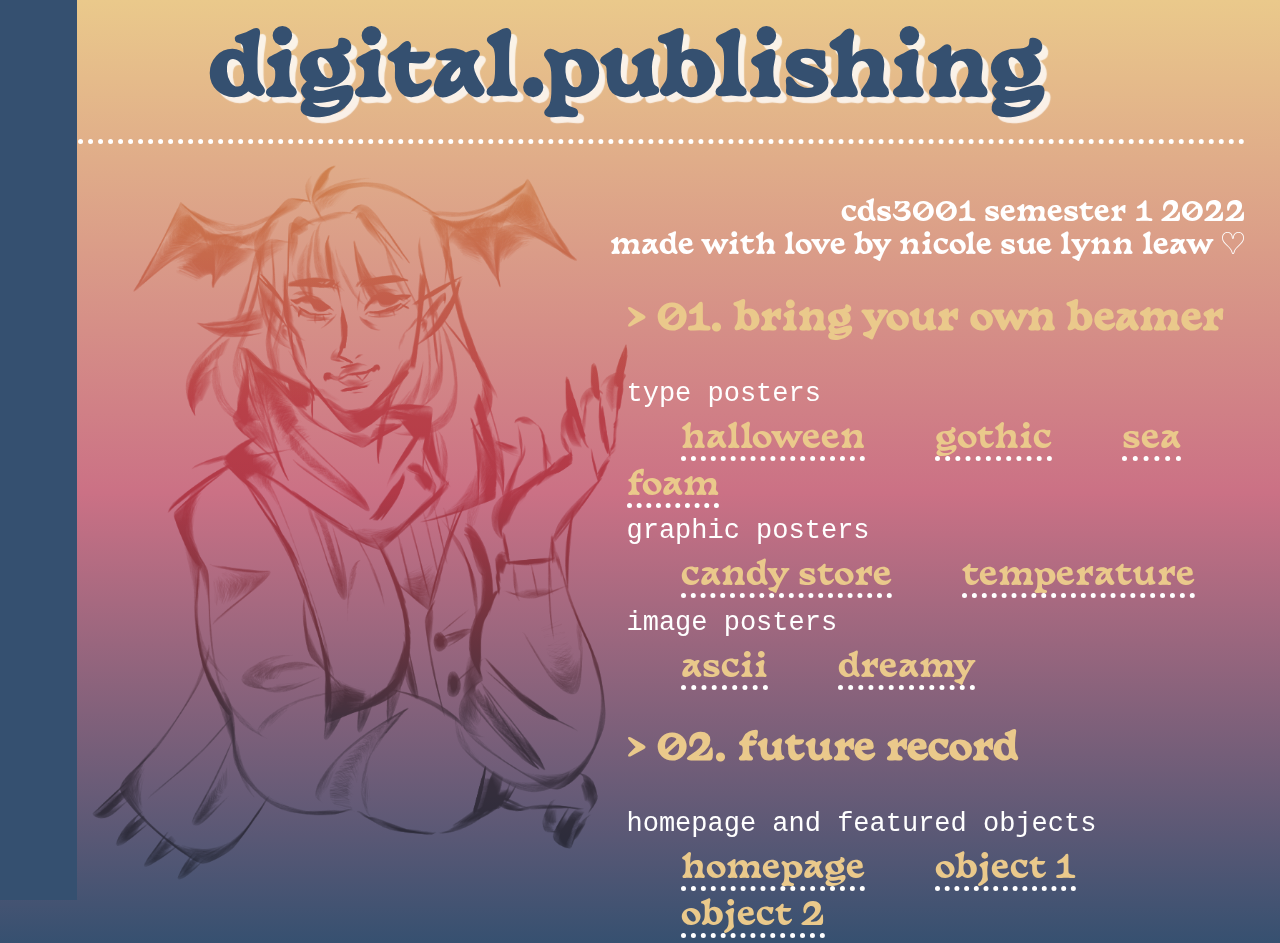
<file: index.html>
<html>
    <head>
        <title>nsl dpub '22</title>

        <h1>digital.publishing</h1>
        <p>cds3001 semester 1 2022 <br>
        made with love by nicole sue lynn leaw ♡</p>
        
        <h2>> 01. bring your own beamer</h2>
        <nav>
            type posters <br>
            <a href="poster1/index.html">halloween</a>
            <a href="poster2/index.html">gothic</a>
            <a href="poster4/index.html">sea foam</a>
            <br>
            graphic posters <br>
            <a href="poster3/index.html">candy store</a>
            <a href="poster5/index.html">temperature</a>
            <br>
            image posters <br>
            <a href="pposter1/index.html">ascii</a>
            <a href="pposter2/index.html">dreamy</a>
        </nav>

        <h2>> 02. future record</h2>
        <nav>
            homepage and featured objects <br>
            <a href="future-record/index.html">homepage</a>
            <a href="future-record/obj1.html">object 1</a>
            <a href="future-record/obj2.html">object 2</a>
        </nav>

        <div class="box"> </div>

    <style>
            @font-face {
                font-family: '1';
                 src: url('fonts/basteleur.woff') format('woff'); }
            ::-webkit-scrollbar { width: 5px;}
                 
            body {
                overflow: hidden;
                background: linear-gradient(360deg, rgba(53,80,112,1) 0%, rgba(203,113,133,1) 48%, rgba(234,201,139,1) 100%);
                font-family:'1';
                text-align: right;
                font-size: 3vmin;
                padding-right: 3vmin;
                color: white; }

            h1 {
                color: #355070;
                text-align: center;
                font-size: 8.8vmin;
                border-bottom: 5px dotted white;
                text-shadow: 6px 6px 1px rgba(255, 255, 255, 0.8);
                padding: 2vmin;
                transition: 1s; }
            h1:hover {
                color: #cb7185;
                transition: 0.8s;
                letter-spacing: 1vmin; }

            h2 {
                text-align: left;
                margin-left: 50%;
                margin-top: 4vmin;
                font-size: 4vmin;
                color:#eac98b;}

            nav {
                font-family: monospace;
                text-align: left;
                margin-left: 50%;
                line-height: 5vmin;
            }
            nav a {
                font-family: '1';
                text-decoration: none;
                color: #eac98b;
                font-size: 3.5vmin;
                border-bottom: 5px dotted white;
                margin-left: 6vmin;
                transition: 0.5s;}
            nav a:hover {
                text-shadow: 5px 5px 1px rgba(53, 79, 112, 0.5);
                transition: 0.5s; }

            img {
                width: 550px;
                -webkit-user-drag: none;
                position: absolute;
                top: 18%; left: 7%;
                mix-blend-mode:overlay;
                opacity: 0.5;
            }
            div.box {
                background-color: #355070;
                width: 6%;
                position: absolute;
                top: 0%; left: 0%;
                height: 100%;
            }
        </style>
    </head>

    <body>
        <img src="draw.png" oncontextmenu="return false"/>
    </body>
</html>
</file>
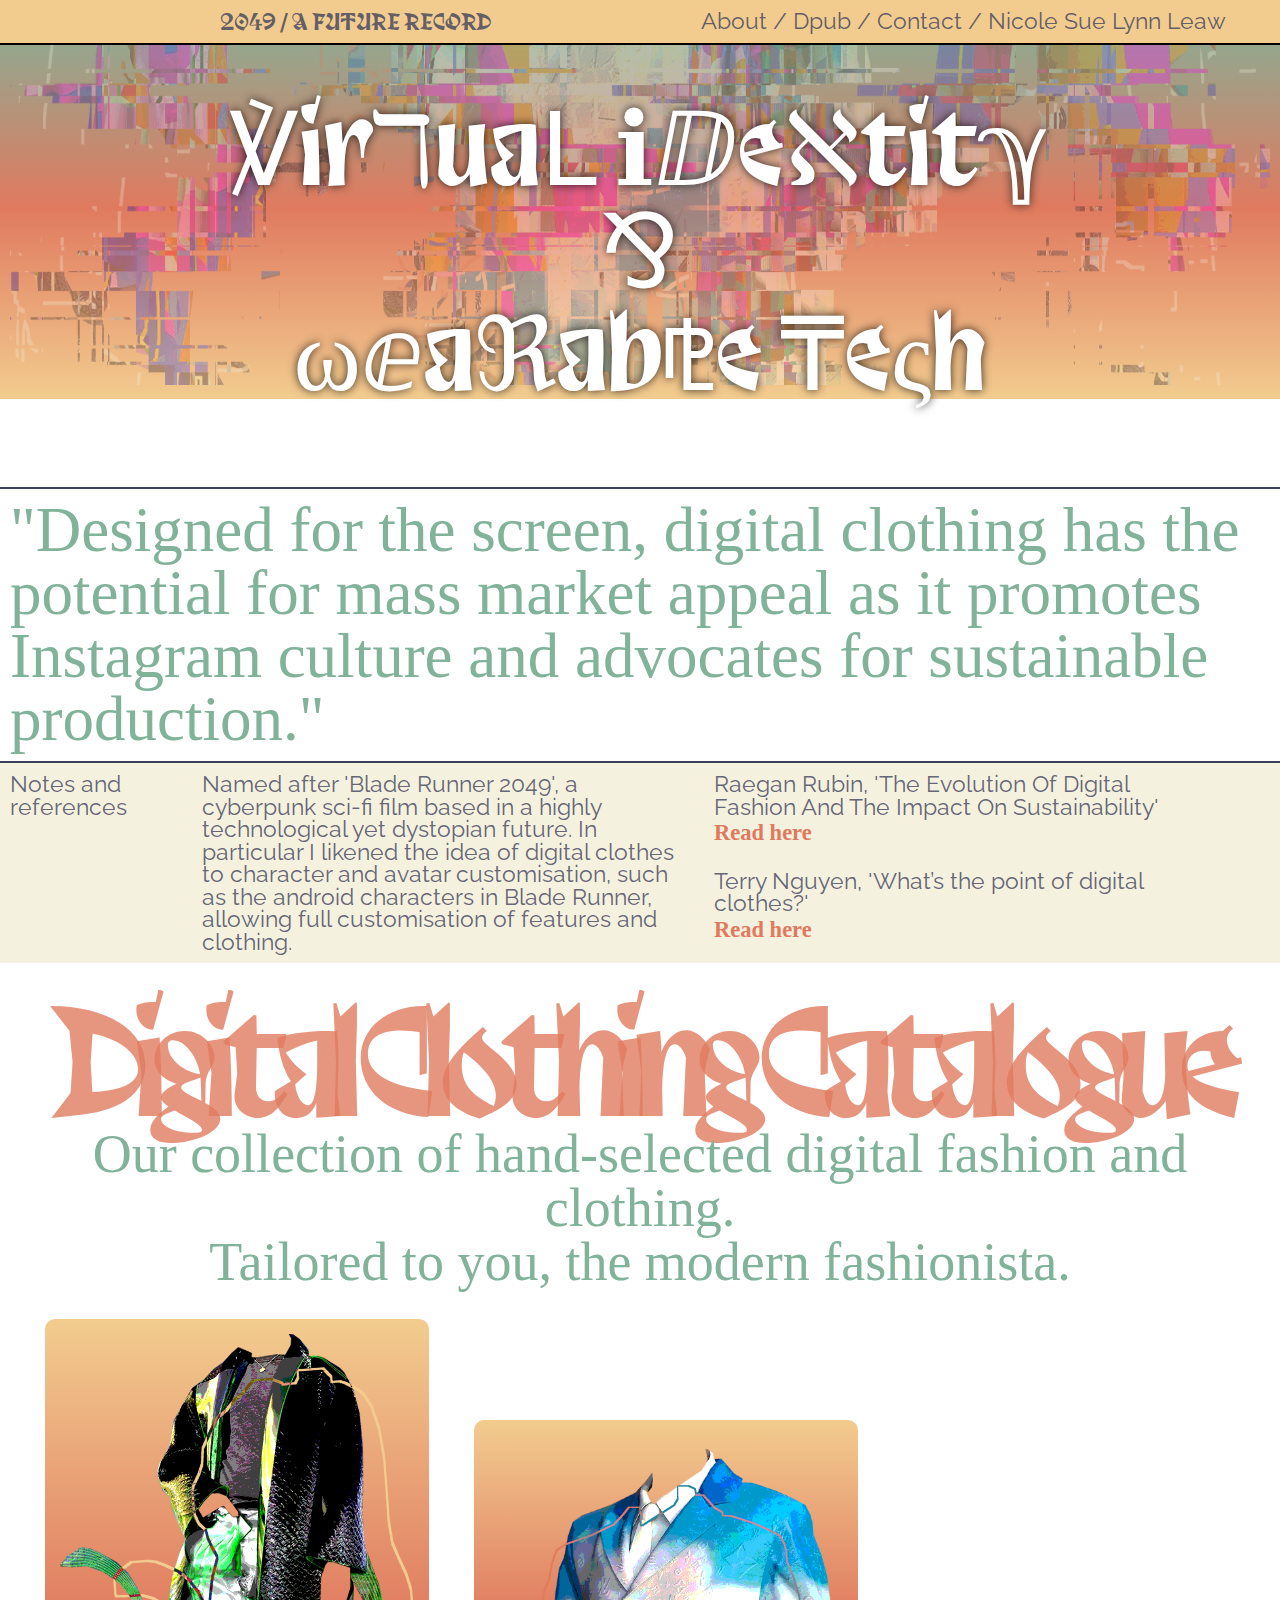
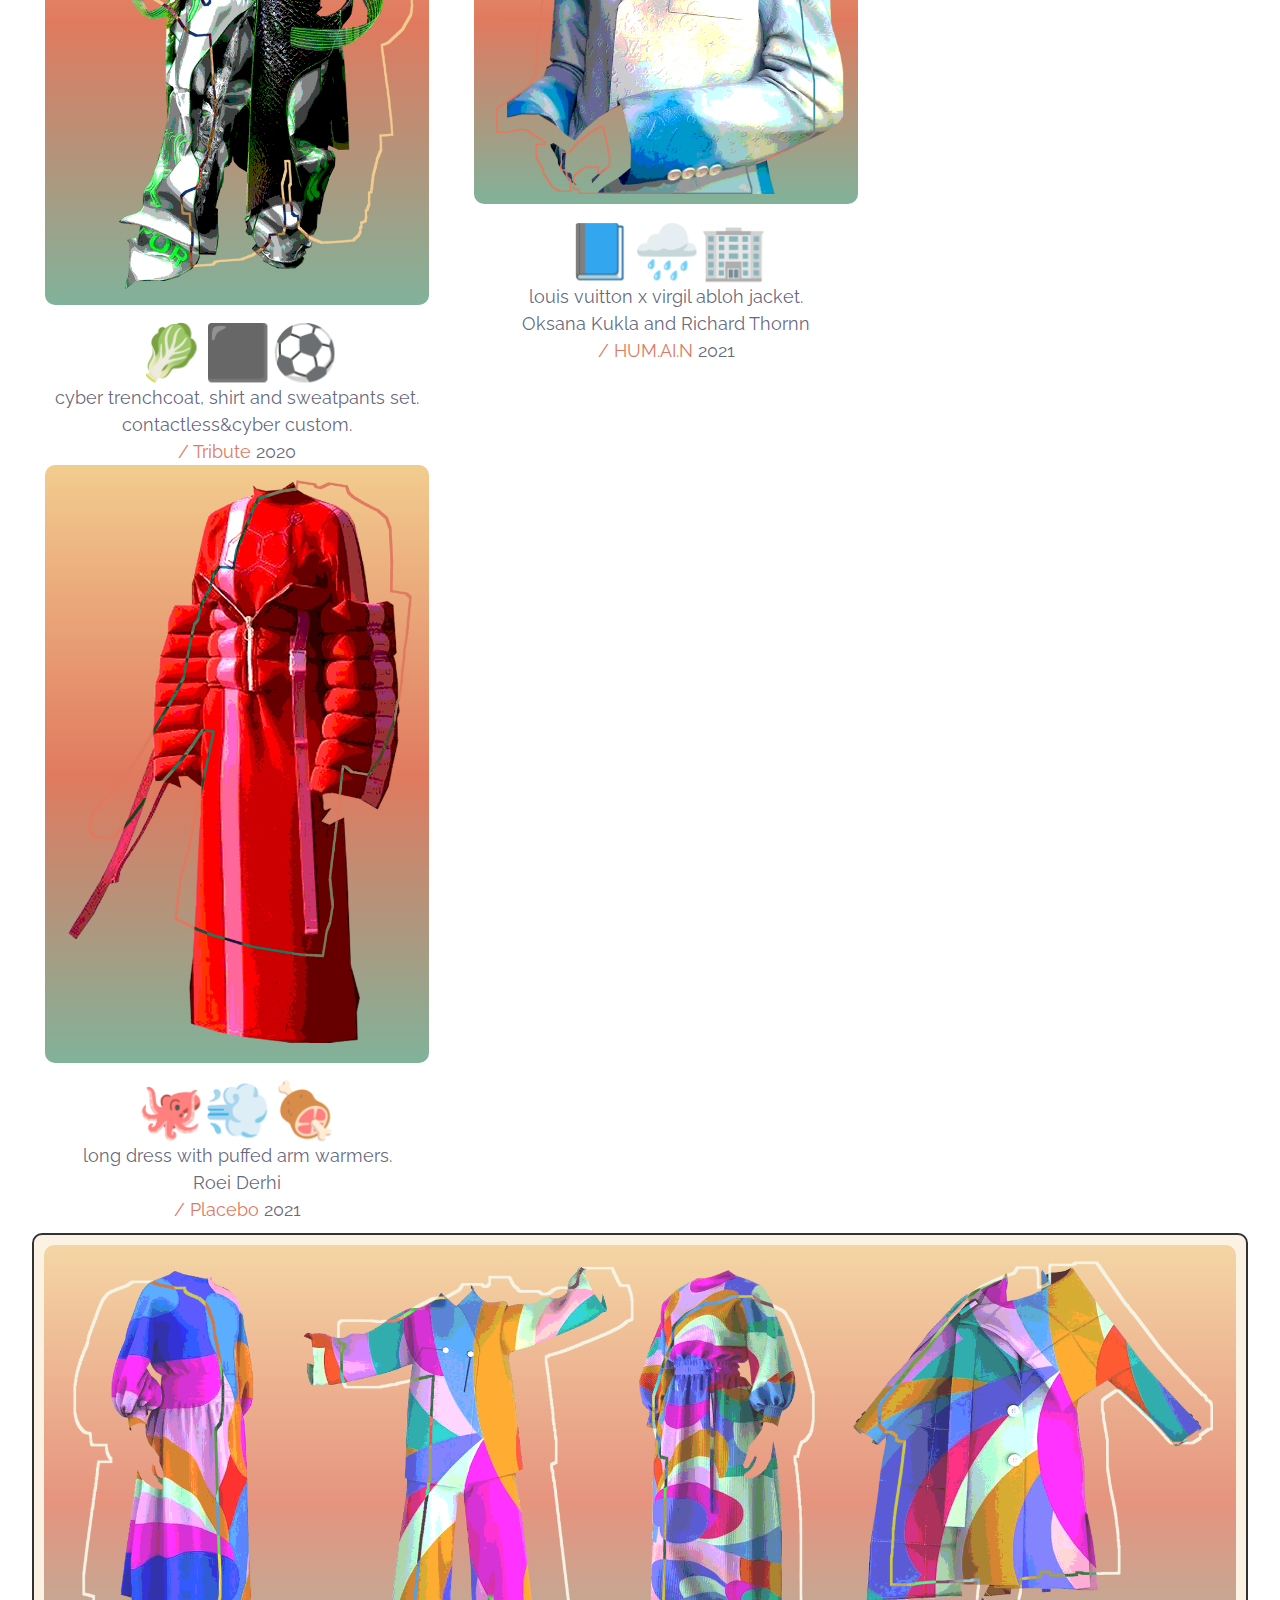
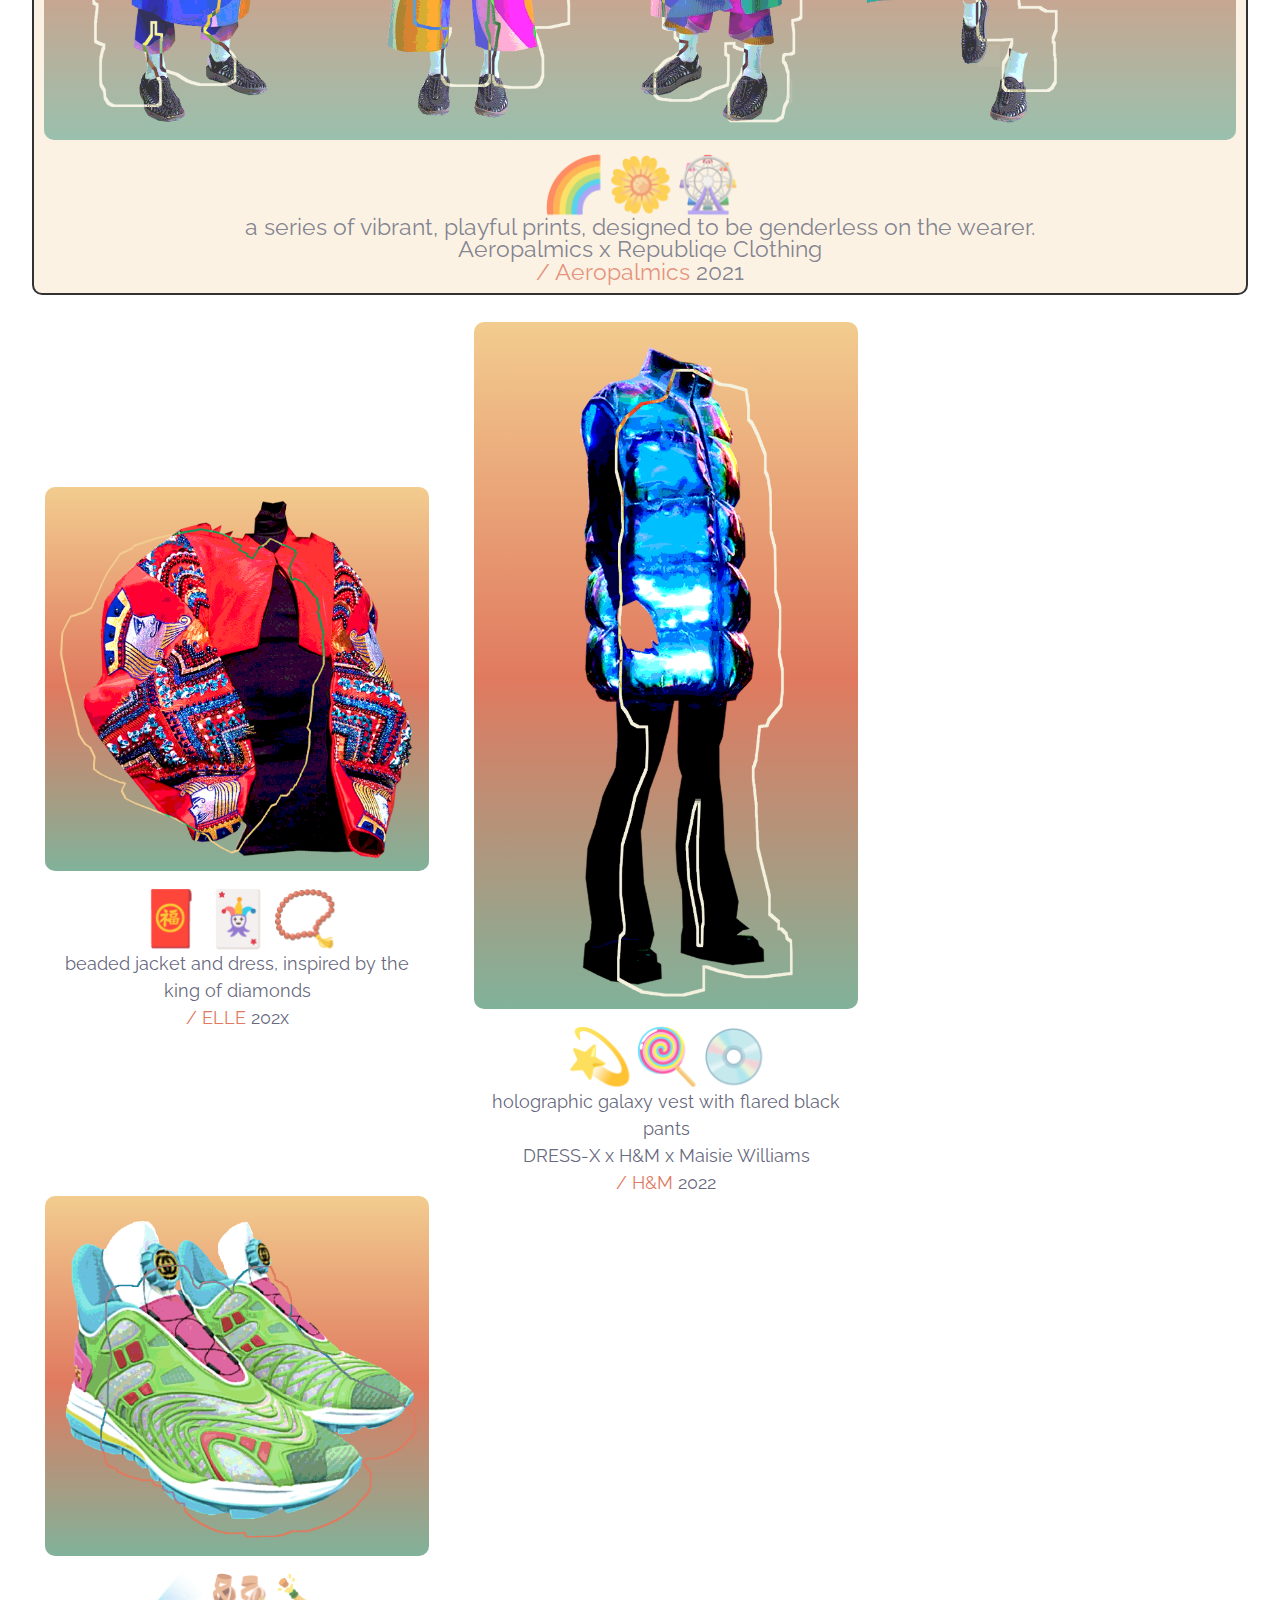
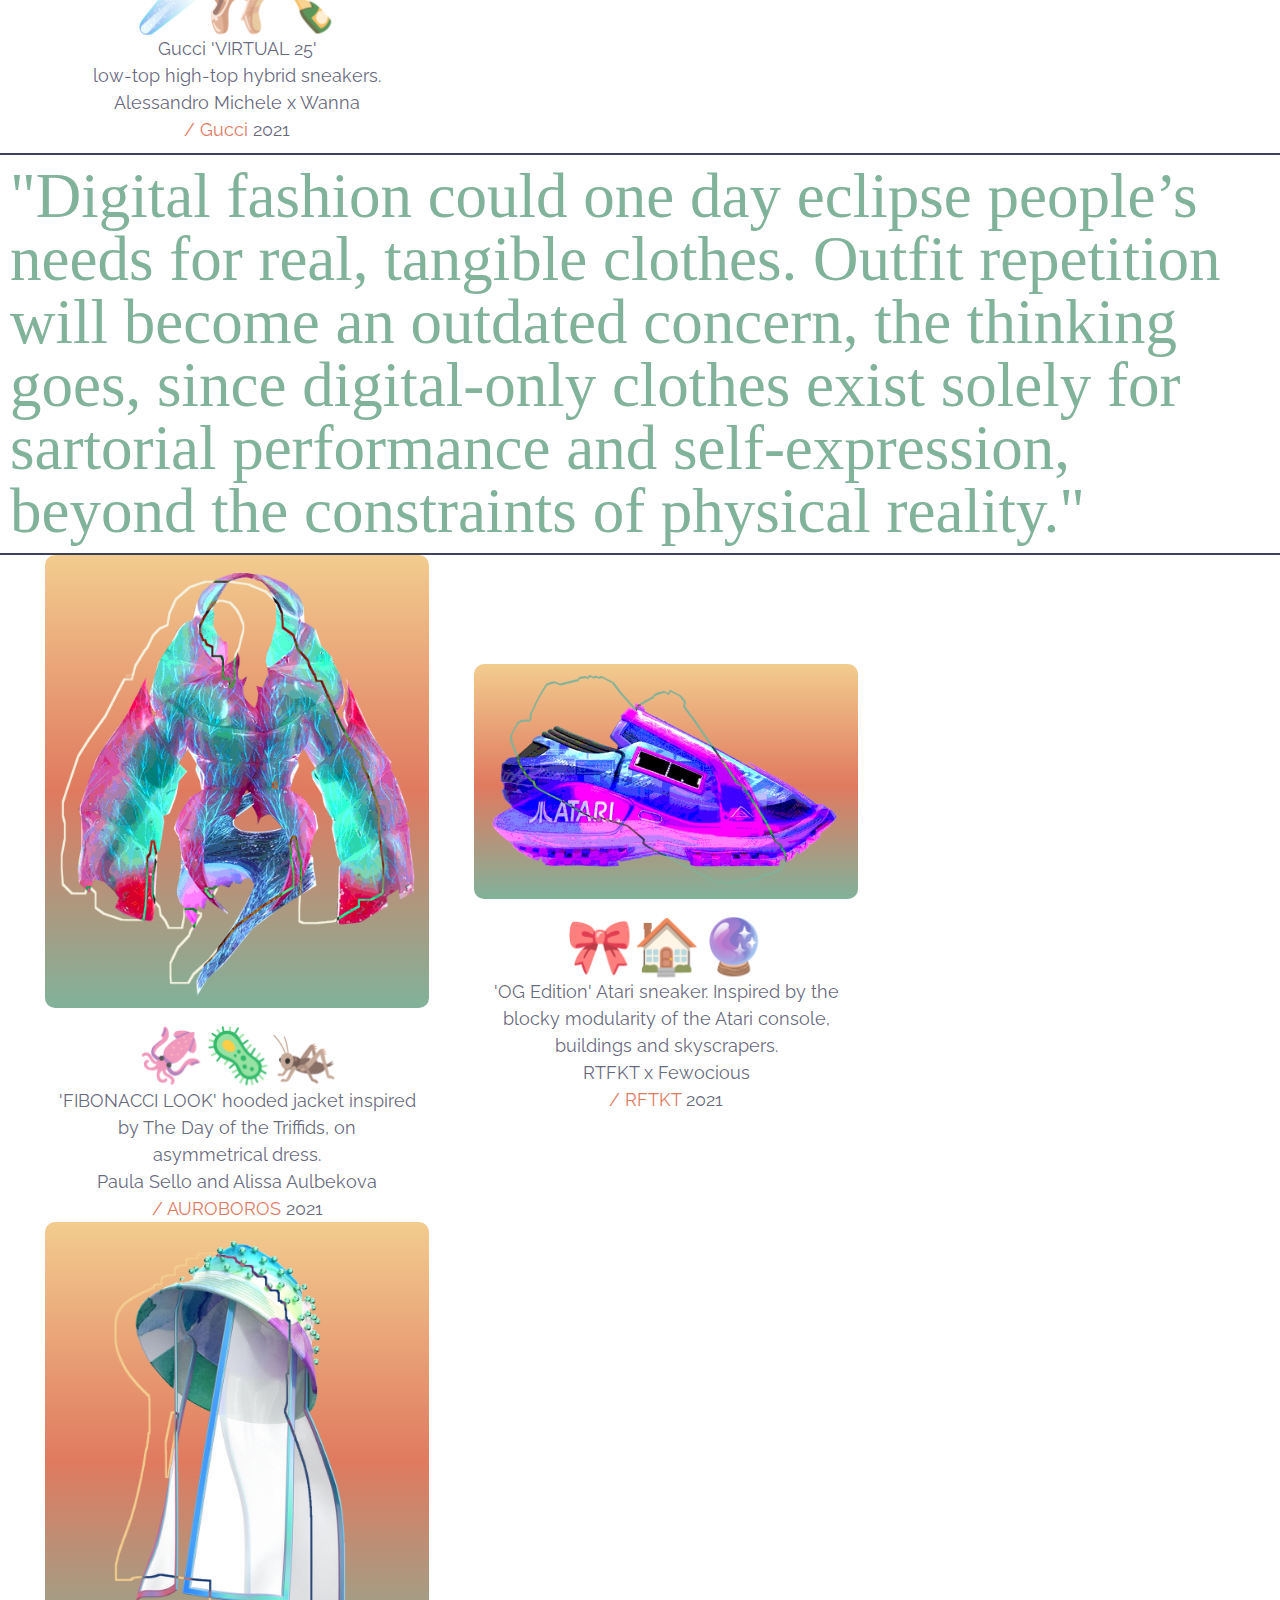
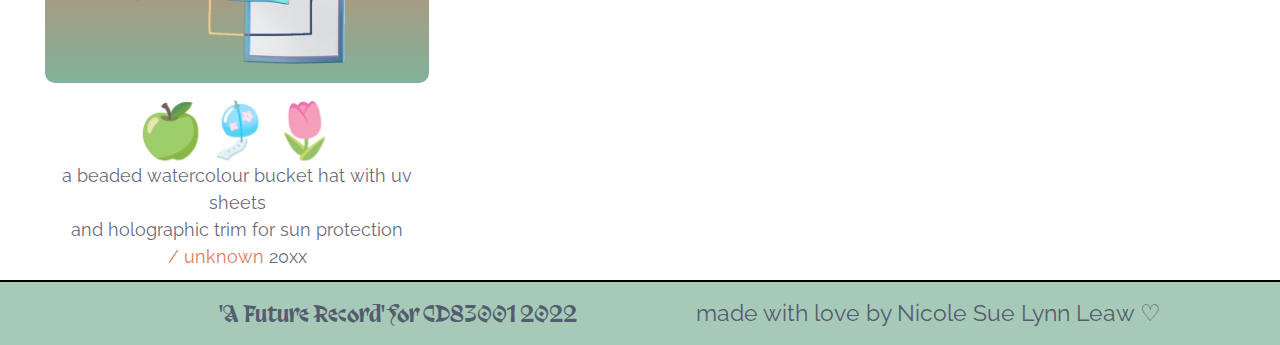
<file: future-record/index.html>
<!DOCTYPE html>
<html lang="en">
    <head>
        <meta charset="UTF-8">
        <meta http-equiv="X-UA-Compatible" content="IE=edge">
        <meta name="viewport" content="width=device-width, initial-scale=1.0">
        <title>A FUTURE RECORD</title>
        <link rel="stylesheet" href="reset.css">
        <link rel="stylesheet" href="style.css">

        <style>
            @import url('https://fonts.googleapis.com/css2?family=Raleway&display=swap');
        </style>

    </head>

    <body>
        <div class="header">
            <div class="logo">
                <a href="index.html">2049 / A FUTURE RECORD</a>
            </div>
            <div class="nav">
                <a href="https://l0tusroot.github.io/">About / Dpub / Contact / Nicole Sue Lynn Leaw</a>
            </div>
        </div>
        <div class="mastimg"> 
            <img src="images/aa.png" alt="">
        </div>
        <div class="masthead">
            ℣irℸuaⅬ ℹⅅeℵtitℽ <br>
            ⅋ <br> ωⅇaℜab⅊e ₸eςh
        </div>
        <div class="scroll-box">
            <div class="scroll-t1">
                "Designed for the screen, digital clothing has the potential for mass market appeal as it promotes Instagram culture and advocates for sustainable production."
            </div>
        </div>

        <div class="footnote">
            <div class="note small">
                Notes and references
            </div>
            <div class="note">
                Named after 'Blade Runner 2049', a cyberpunk sci-fi film based in a highly technological yet dystopian future. In particular I likened the idea of digital clothes to character and avatar customisation, such as the android characters in Blade Runner, allowing full customisation of features and clothing.
            </div>
            <div class="note">
                Raegan Rubin, 'The Evolution Of Digital Fashion And The Impact On Sustainability' <br>
                <a href="https://keiseimagazine.com/the-evolution-of-digital-fashion-and-the-impact-on-sustainability/">Read here</a>
                <br>
                <br>
                Terry Nguyen, 'What’s the point of digital clothes?' <br>
                <a href="https://www.vox.com/the-goods/22893254/digital-fashion-metaverse-real-clothes">Read here</a>
            </div>
        </div>

        <div class="title">
            Digital Clothing Catalogue
        </div>

        <div class="keywords">
            Our collection of hand-selected digital fashion and clothing. <br>
            Tailored to you, the modern fashionista.
        </div>

        <div class="container">
            <div class="item">
                <img src="images/1d.png" alt="">
                <div class="num">🥬⬛⚽</div>
                cyber trenchcoat, shirt and sweatpants set. contactless&cyber custom. <br>
                <a href="https://www.vogue.com/article/tribute-virtual-clothes-digital-fashion">/ Tribute</a>
                2020
            </div>
            <div class="item">
                <img src="images/2c.png" alt="">
                <div class="num">📘🌧️🏢</div>
                louis vuitton x virgil abloh jacket.
                <br>Oksana Kukla and Richard Thornn <br>
                <a href="https://www.instagram.com/p/CLr164IAYZ3/">/ HUM.AI.N</a>
                2021
            </div>
            <div class="item">
                <img src="images/3d.png" alt="">
                <div class="num">🐙💨🍖</div>
                long dress with puffed arm warmers.
                <br> Roei Derhi <br>
                <a href="https://www.timesofisrael.com/the-emperors-new-clothes-are-digital-israeli-designers-shape-virtual-fashion-world/">/ Placebo</a>
                2021
            </div>
        </div>

        <div class="full">
            <a href="obj1.html">
                <img src="images/10.png" alt="">
            </a>
            <div class="num">🌈🌼🎡</div>
            a series of vibrant, playful prints, designed to be genderless on the wearer. <br>
            Aeropalmics x Republiqe Clothing <br>
            <a href="https://www.lifestyleasia.com/sg/style/fashion/aeropalmics-republiqe-virtual-fashion-capsule-collection/">
            / Aeropalmics</a>
            2021
        </div>

        <div class="container">
            <div class="item">
                <img src="images/4d.png" alt="">
                <div class="num">🧧🃏📿</div>
                beaded jacket and dress, inspired by the king of diamonds<br>
                <a href="https://www.elle.com/uk/fashion/a28166986/digital-fashion-dressing-virtually/">/ ELLE</a>
                202x
            </div>
            <div class="item">
                <img src="images/5c.png" alt="">
                <div class="num">💫🍭💿</div>
                 holographic galaxy vest with flared black pants <br>
                DRESS-X x H&M x Maisie Williams <br>
                <a href="https://www.stylist.co.uk/fashion/hm-digital-fashion-collection-maisie-williams/609353">/ H&M</a>
                2022
            </div>
            <div class="item">
                <img src="images/7c.png" alt="">
                <div class="num">☄️🩰🍾</div>
                Gucci 'VIRTUAL 25' <br>low-top high-top hybrid sneakers. <br>
                Alessandro Michele x Wanna <br>
                <a href="https://www.dezeen.com/2021/03/19/virtual-25-gucci-wanna-digital-sneaker/#">/ Gucci</a>
                2021
            </div>
        </div>

        <div class="scroll-box">
            <div class="scroll-t">
                "Digital fashion could one day eclipse people’s needs for real, tangible clothes. Outfit repetition will become an outdated concern, the thinking goes, since digital-only clothes exist solely for sartorial performance and self-expression, beyond the constraints of physical reality."
            </div>
        </div>

        <div class="container">
            <div class="item">
                <img src="images/6c.png" alt="">
                <div class="num">🦑🦠🦗</div>
                'FIBONACCI LOOK' hooded jacket inspired<br>
                by The Day of the Triffids, on <br>asymmetrical dress. <br>
                Paula Sello and Alissa Aulbekova <br>
                <a href="https://www.dazeddigital.com/fashion/article/51913/1/auroboros-celestial-couture-alexander-mcqueen-vr-technology-digital-fashion">/ AUROBOROS</a>
                2021
            </div>
            <div class="item">
                <a href="obj2.html">
                    <img src="images/9d.png" alt="">
                </a>
                <div class="num">🎀🏠🔮</div>
                'OG Edition' Atari sneaker.
                Inspired by the blocky modularity of the Atari console, <br>buildings and skyscrapers. <br>
                RTFKT x Fewocious<br>
                <a href="https://medium.com/swlh/guccis-12-sneakers-you-can-t-wear-and-the-rise-of-digital-fashion-f6244ba81268">/ RFTKT</a>
                2021
            </div>
            <div class="item">
                <img src="images/8c.png" alt="">
                <div class="num">🍏🎐🌷</div>
                a beaded watercolour bucket hat with uv sheets <br>and holographic trim for sun protection <br>
                <a href="https://i.pinimg.com/736x/28/2e/ba/282eba4d225c84107c00e43cabf52922.jpg">/ unknown</a>
                20xx
            </div>
        </div>

    </body>

    <footer>
        <div class="logo">
            'A Future Record' for CDS3001 2022
        </div>
        <div class="nav">
            made with love by Nicole Sue Lynn Leaw ♡
        </div>
    </footer>

</html>
</file>
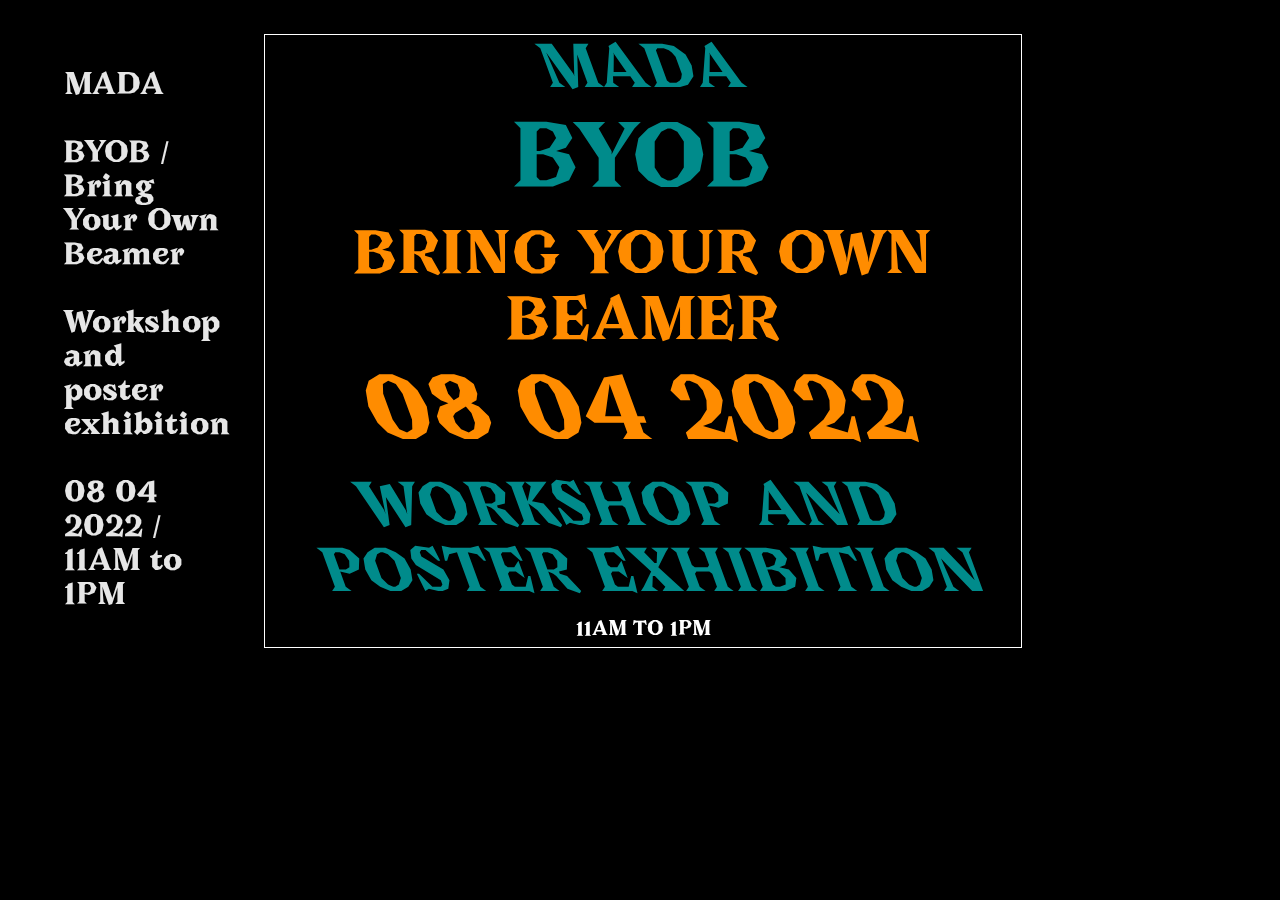
<file: poster1/index.html>
<html>
    <head>
        <title>poster one</title>
        <link rel="stylesheet" href="style.css"/>
        <script src="jquery-3.6.0.js"></script>
        <script src="main.js"></script>
    </head>

    <div class="info">
        MADA
        <br></br>
        BYOB / Bring Your Own Beamer 
        <br></br>
        Workshop and poster exhibition
        <br></br>
        08 04 2022 / 11AM to 1PM</div>
    </div>

    <body>
        <div class="poster">
            <div class="text">MADA</div>
            <div class="text">BYOB</div>
            <div class="text">Bring Your Own Beamer</div>
            <div class="text">08 04 2022</div>
            <div class="text">Workshop and poster exhibition</div>
            <div class="text">11AM to 1PM</div>
        </div>
    </body>
</html>
</file>
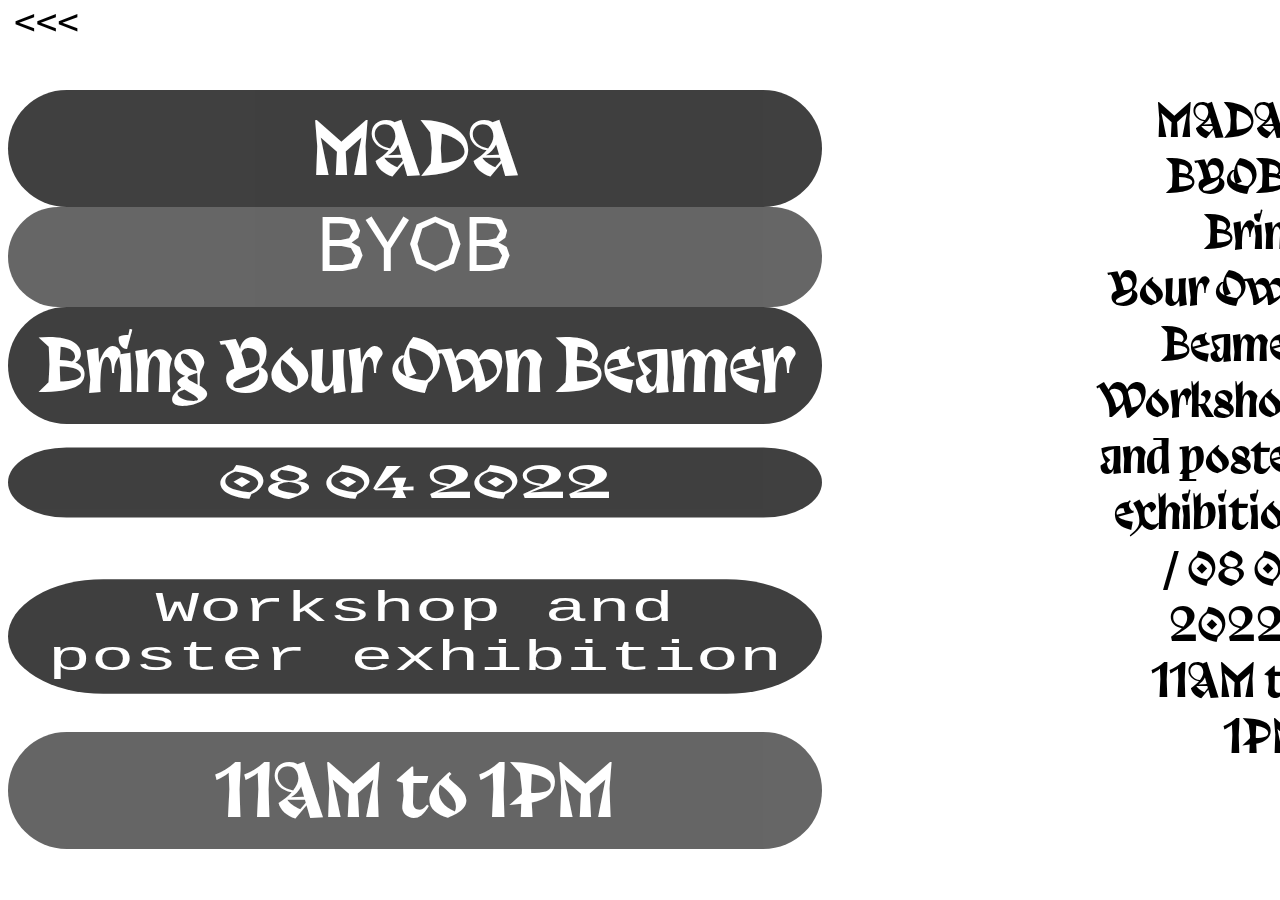
<file: poster2/index.html>
<html>
    <head>
        <title>poster two</title>
        <link rel="stylesheet" href="style.css"/>
        <script src="jquery-3.6.0.js"></script>
        <script src="main.js"></script>
    </head>

    <button onclick="history.back()"> <<<</button>

    <div class="info">
        MADA / 
        BYOB / Bring Your Own Beamer 
        Workshop and poster exhibition /
        08 04 2022 / 11AM to 1PM
    </div>

    <body>
        <div class="poster">
            <div class="text">MADA</div>
            <div class="text">BYOB</div>
            <div class="text">Bring Your Own Beamer</div>
            <div class="text">08 04 2022</div>
            <div class="text">Workshop and poster exhibition</div>
            <div class="text">11AM to 1PM</div>
        </div>
    </body>
</html>
</file>
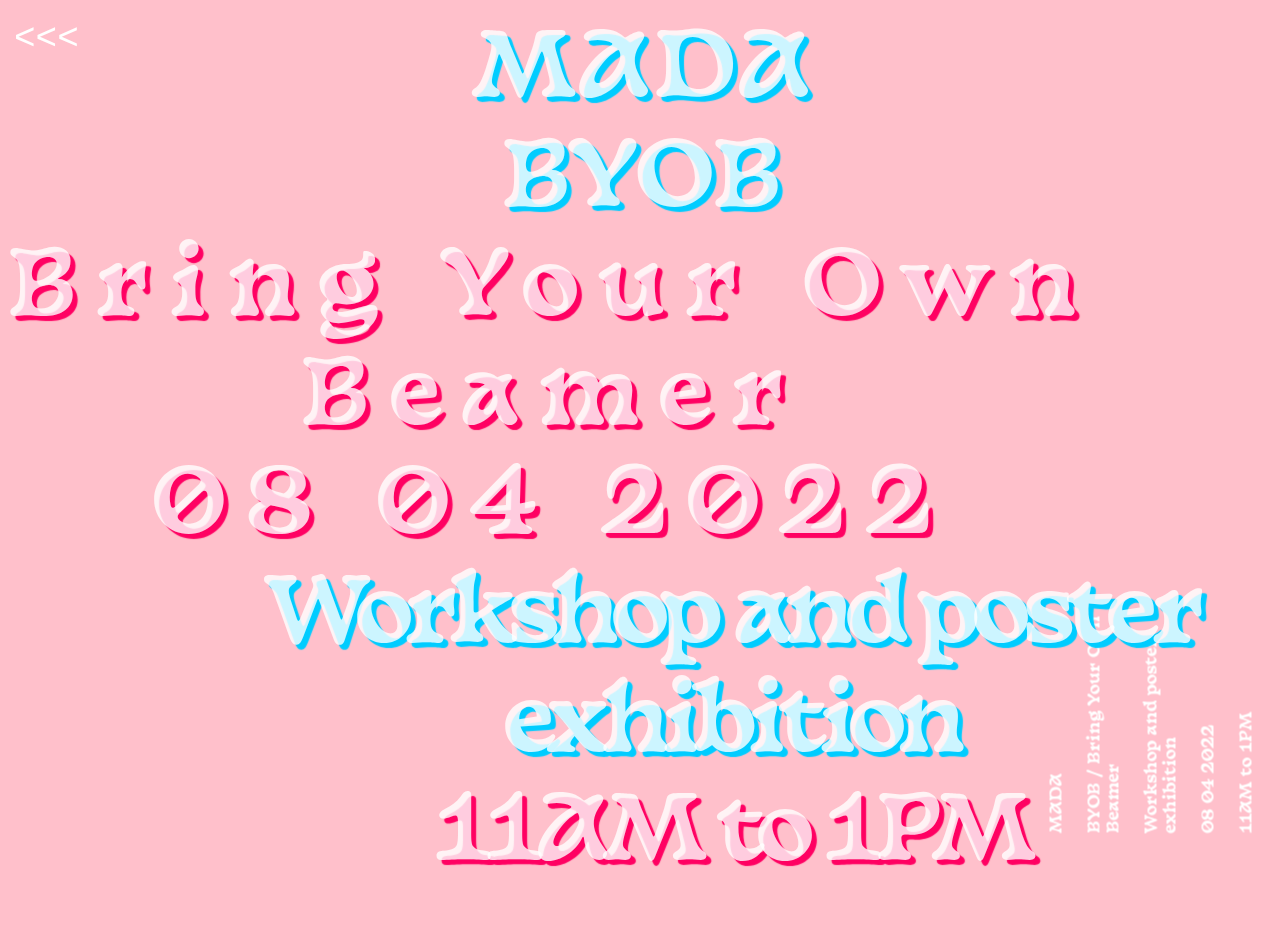
<file: poster3/index.html>
<html>
    <head>
        <title>poster three</title>
        <link rel="stylesheet" href="style.css"/>
        <script src="jquery-3.6.0.js"></script>
        <script src="main.js"></script>
    </head>

    <button onclick="history.back()"> <<<</button>

    <div class="info">
        MADA
        <br></br>
        BYOB / Bring Your Own Beamer
        <br></br>
        Workshop and poster exhibition
        <br></br>
        08 04 2022
        <br></br>
        11AM to 1PM
    </div>

    <body>
        <div class="poster">
            <div class="text">MADA</div>
            <div class="text">BYOB</div>
            <div class="text">Bring Your Own Beamer</div>
            <div class="text">08 04 2022</div>
            <div class="text">Workshop and poster exhibition</div>
            <div class="text">11AM to 1PM</div>
        </div>
    </body>

</html>
</file>
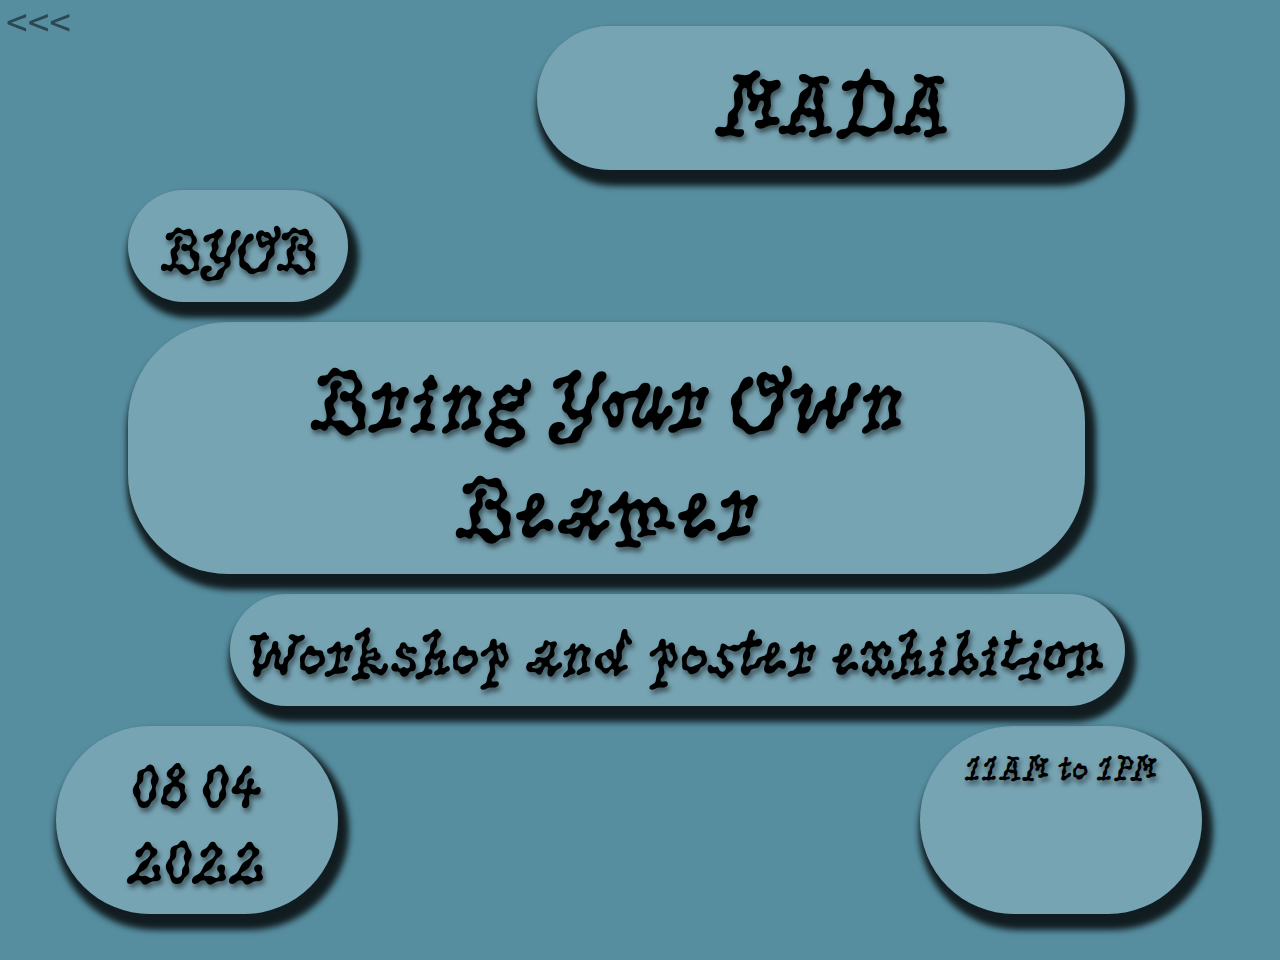
<file: poster4/index.html>
<html>
    <head>
        <title>Poster Template</title>
        <link rel="stylesheet" href="style.css"/>
        <script src="jquery-3.6.0.js"></script>
        <script src="main.js"></script>
    </head>

    <!-- <button onclick="history.back()"> <<<</button> -->
    <button>
        <a href="https://l0tusroot.github.io/"><<<</a>
    </button>

    <body>
        <div class="poster">
    
            <div class="container">
                <div class="col w1-2"></div>
                <div class="col w1-2 text">MADA</div>
                <div class="col w2-1 text">BYOB</div>
                <div class="col w2-2 text">Bring Your Own Beamer</div>
                <div class="col w1-1"></div>
                <div class="col w1-3 text">Workshop and poster exhibition</div>
                <div class="col w1-1 text">08 04 2022</div>
                <div class="col w1-2"></div>
                <div class="col w1-1 text">11AM to 1PM</div>
            </div>

        </div>
    </body>

</html>
</file>
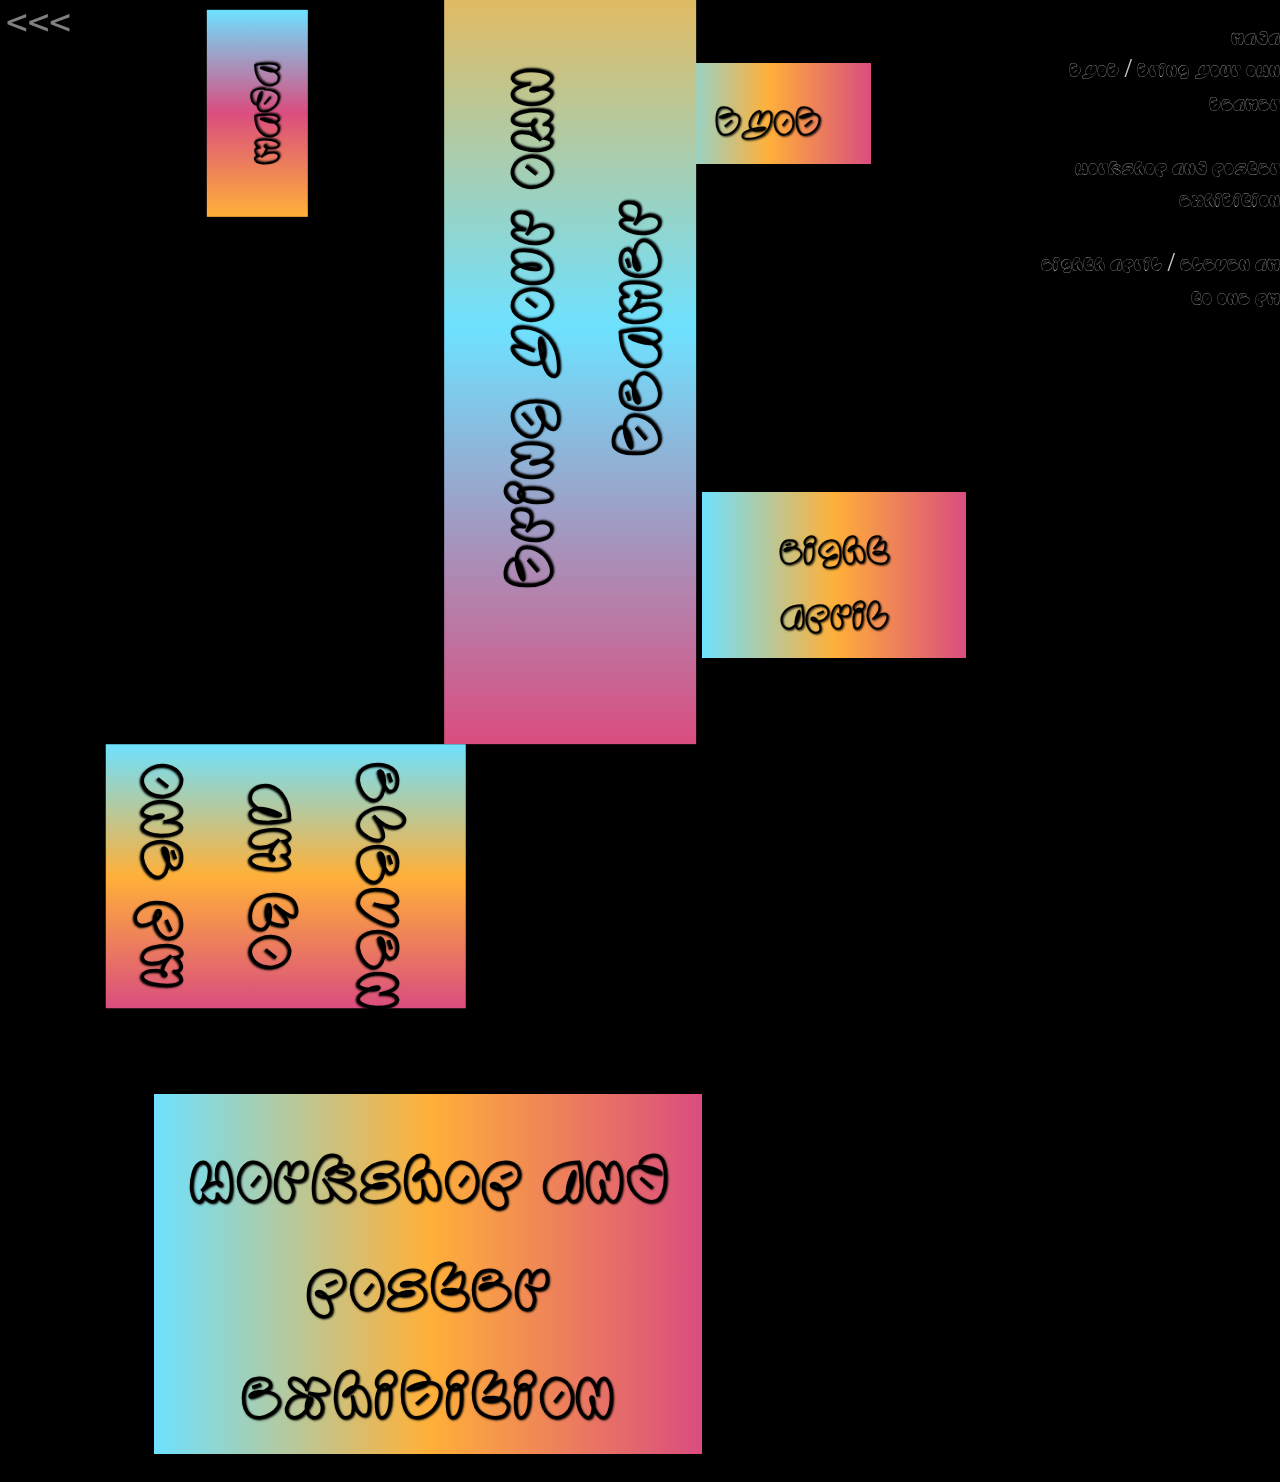
<file: poster5/index.html>
<html>
    <head>
        <title>Poster Template</title>
        <link rel="stylesheet" href="style.css"/>
        <script src="jquery-3.6.0.js"></script>
        <script src="main.js"></script>
    </head>

    <!-- <button onclick="history.back()"> <<<</button> -->
    <button>
        <a href="https://l0tusroot.github.io/"><<<</a>
    </button>

    <body>
        <div class="poster">
    
            <div class="container">
                <div class="col w2-1 text">MADA</div>
                <div class="col w1-1"></div>
                <div class="col w2-1 text">BYOB</div>
                <div class="col w1-1"></div>
                <div class="col w1-3 text">Bring Your Own Beamer</div>
                <div class="col w1-2"></div>
                <div class="col w1-1 text">eight april</div>
                <div class="col w1-1 text">eleven AM to one PM</div>
                <div class="col w1-1"></div>
                <div class="col w1-2 text">Workshop and poster exhibition</div>

            </div>

        </div>
    </body>

    <h1>MADA
        <br>
        BYOB / Bring Your Own Beamer
        <br></br>
        Workshop and poster exhibition
        <br></br>
        eighth april / eleven AM to one PM 
    </h1>

</html>
</file>
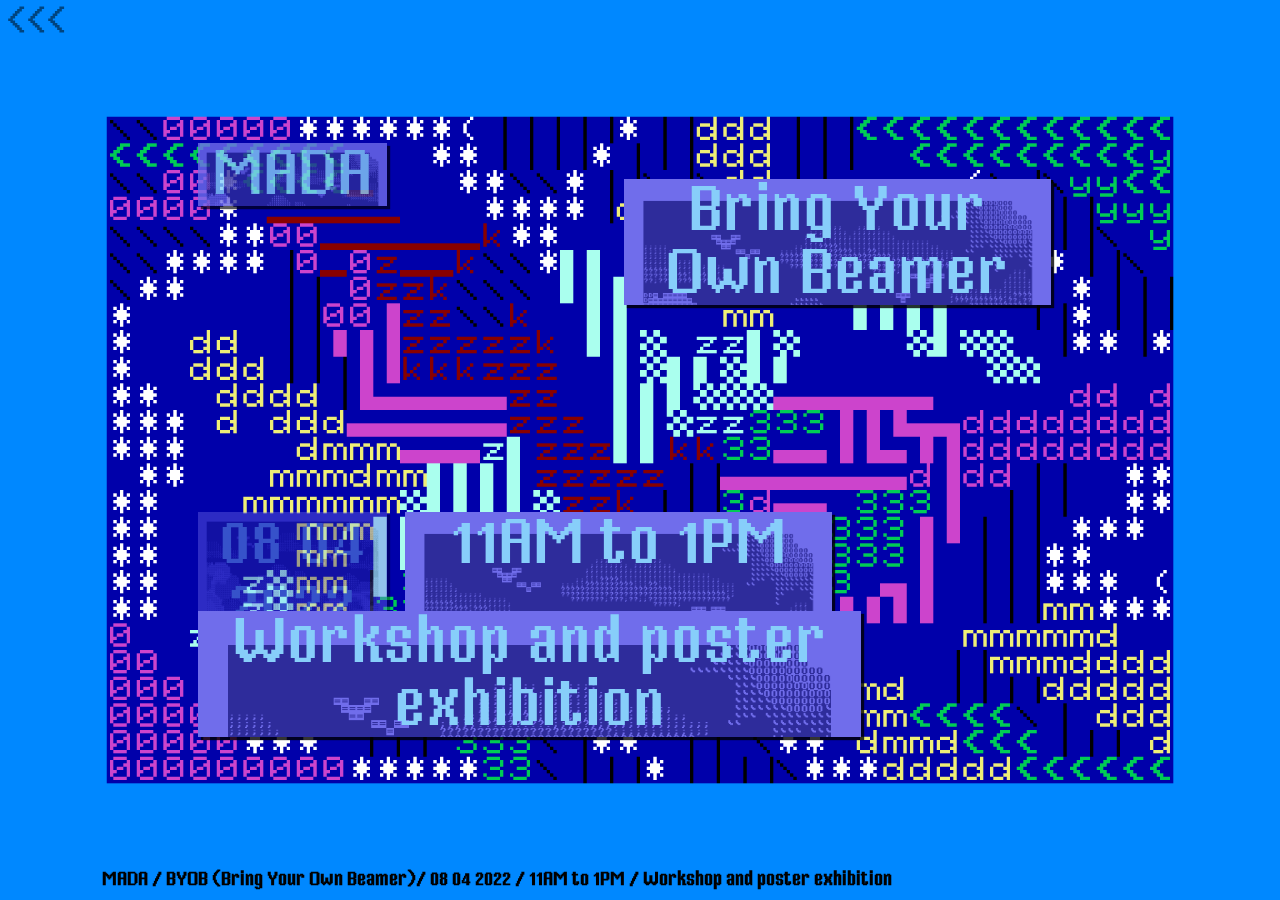
<file: pposter1/index.html>
<html>
    <head>
        <title>Poster Template</title>
        <link rel="stylesheet" href="style.css"/>
        <script src="jquery-3.6.0.js"></script>
        <script src="main.js"></script>
    </head>

    <!-- <button onclick="history.back()"> <<<</button> -->
    <button>
        <a href="https://l0tusroot.github.io/"><<<</a>
    </button>

    <h1>MADA / BYOB (Bring Your Own Beamer)/ 
        08 04 2022 / 11AM to 1PM /
        Workshop and poster exhibition
    </h1>

    <body>
        <div class="poster">   
            <div class="container">
                <div class="col w1-1 text">MADA</div>
                <div class="col w1-2"></div>
                <div class="col w1-1 text">BYOB</div>
                <div class="col w1-2"></div>
                <div class="col w1-2 text">Bring Your Own Beamer</div>
            </div>

            <div class="container">
                <div class="col w1-1 text">08 04 2022</div>
                <div class="col w1-2 text">11AM to 1PM</div>
                <div class="col w1-3 text">Workshop and poster exhibition</div>
            </div>

        </div>
    </body>

</html>
</file>
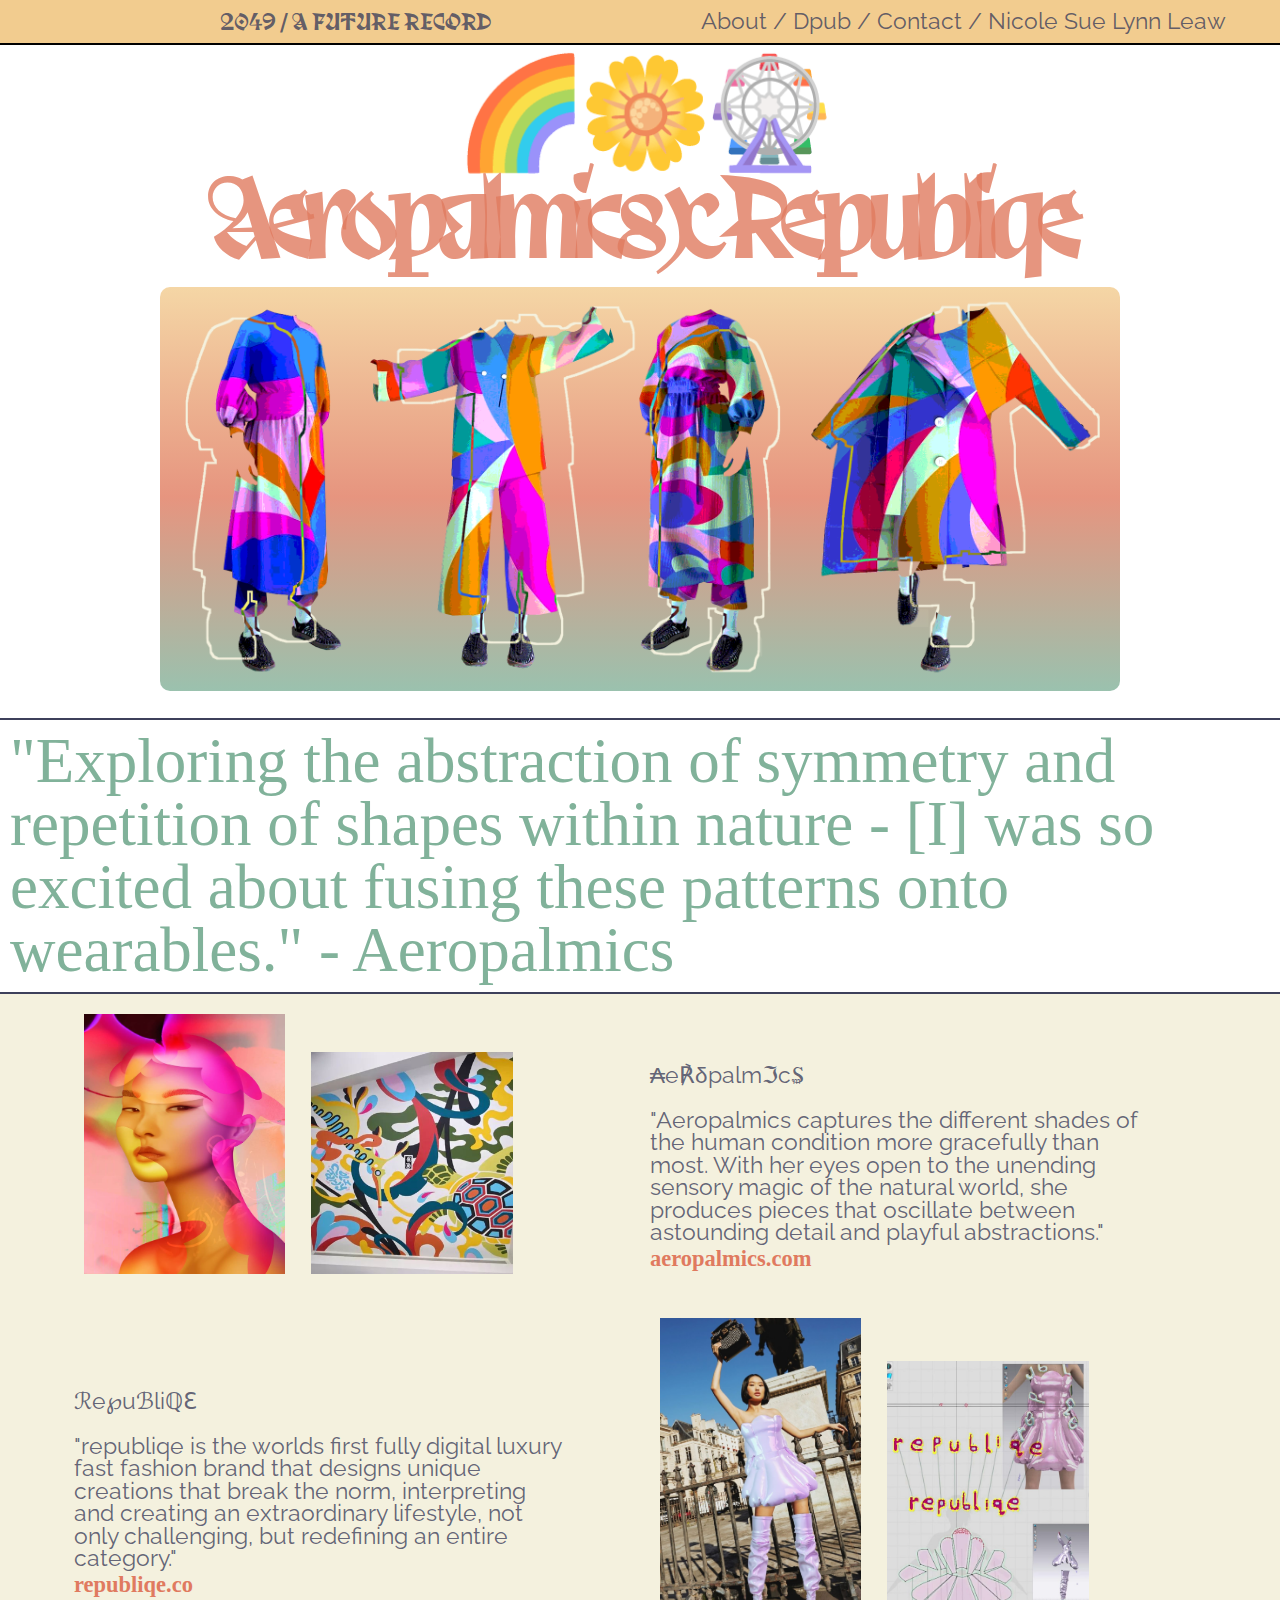
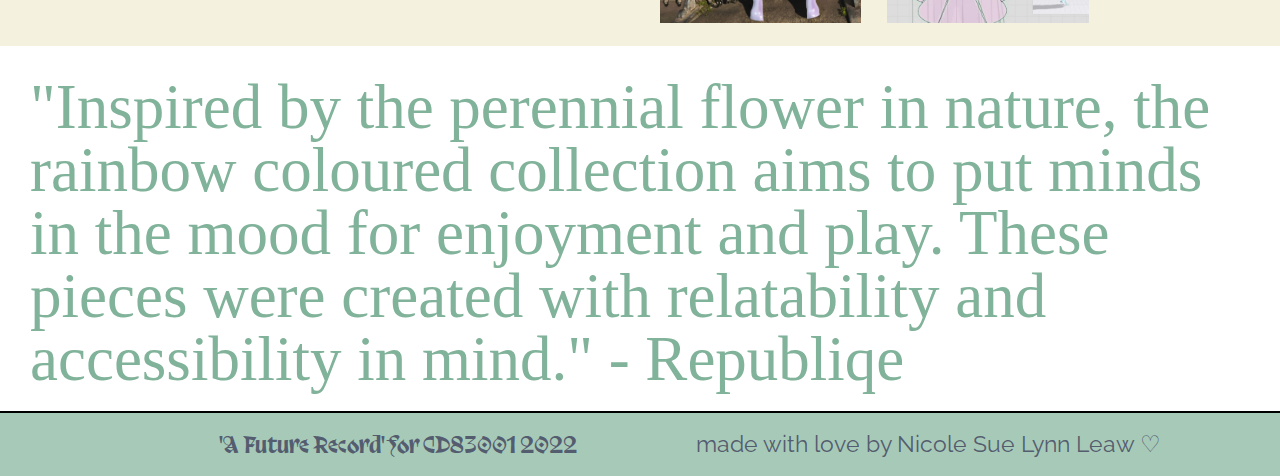
<file: future-record/obj1.html>
<!DOCTYPE html>
<html lang="en">
<head>
    <meta charset="UTF-8">
    <meta http-equiv="X-UA-Compatible" content="IE=edge">
    <meta name="viewport" content="width=device-width, initial-scale=1.0">
    <title>OBJECT FEATURE</title>

    <link rel="stylesheet" href="reset.css">
    <link rel="stylesheet" href="style.css">

    <style>
        @import url('https://fonts.googleapis.com/css2?family=Raleway&display=swap');

        div.note {
            text-align: left;
            margin-left: 5%; }
        div.footnote {
            display: flex;
            align-items:center;
        }
            
        div.title {
            font-size: 12vmin;
            letter-spacing: -11px;
            padding-top: 4%; }
        
        img:hover {
            box-shadow: none;
        }
        .footnote img {
            width: 45%;
        }

    </style>
</head>

<body>
    <div class="header">
        <div class="logo">
            <a href="index.html">2049 / A FUTURE RECORD</a>
        </div>
        <div class="nav">
            About / Dpub / Contact / Nicole Sue Lynn Leaw
        </div>
    </div>

<div class="title">
    🌈🌼🎡 <br>
    Aeropalmics x Republiqe
</div>

<div class="big">
    <img src="images/10.png" alt="">
</div>
    <div class="scroll-box">
        <div class="scroll-t">
            "Exploring the abstraction of symmetry and repetition of shapes within nature - [I] was so excited about fusing these patterns onto wearables." - Aeropalmics
        </div>
    </div>

    <div class="footnote">
        <div class="note">
            <img src="images/obj2.PNG">
            <img src="images/obj2a.PNG">
        </div>
        <div class="note">
            <br><br>
            ₳e℟δpalmℑc₷
            <br><br>
            "Aeropalmics captures the different shades of the human condition more gracefully than most.
            With her eyes open to the unending sensory magic of the natural world, she produces pieces that oscillate between astounding detail and playful abstractions."
            <br>
            <a href="http://www.aeropalmics.com/" class="href">aeropalmics.com</a>
        </div>
    </div>
    <div class="footnote">
        <div class="note">
            <br><br>
            ℛe℘uℬliℚℇ
            <br><br>
            "republiqe is the worlds first fully digital luxury fast fashion brand that designs unique creations that break the norm, interpreting and creating an extraordinary lifestyle, not only challenging, but redefining an entire category."
            <br>
            <a href="https://republiqe.co/" class="href">republiqe.co</a>
        </div>
        <div class="note">
            <img src="images/obj1.PNG" alt="">
            <img src="images/obj1a.PNG" alt="">
        </div>
    </div>

    <div class="about">
        "Inspired by the perennial flower in nature, the rainbow coloured collection aims to put minds in the mood for enjoyment and play. These pieces were created with relatability and accessibility in mind." - Republiqe
    </div>
</body>

<footer>
    <div class="logo">
        'A Future Record' for CDS3001 2022
    </div>
    <div class="nav">
        made with love by Nicole Sue Lynn Leaw ♡
    </div>
</footer>

</html>
</file>
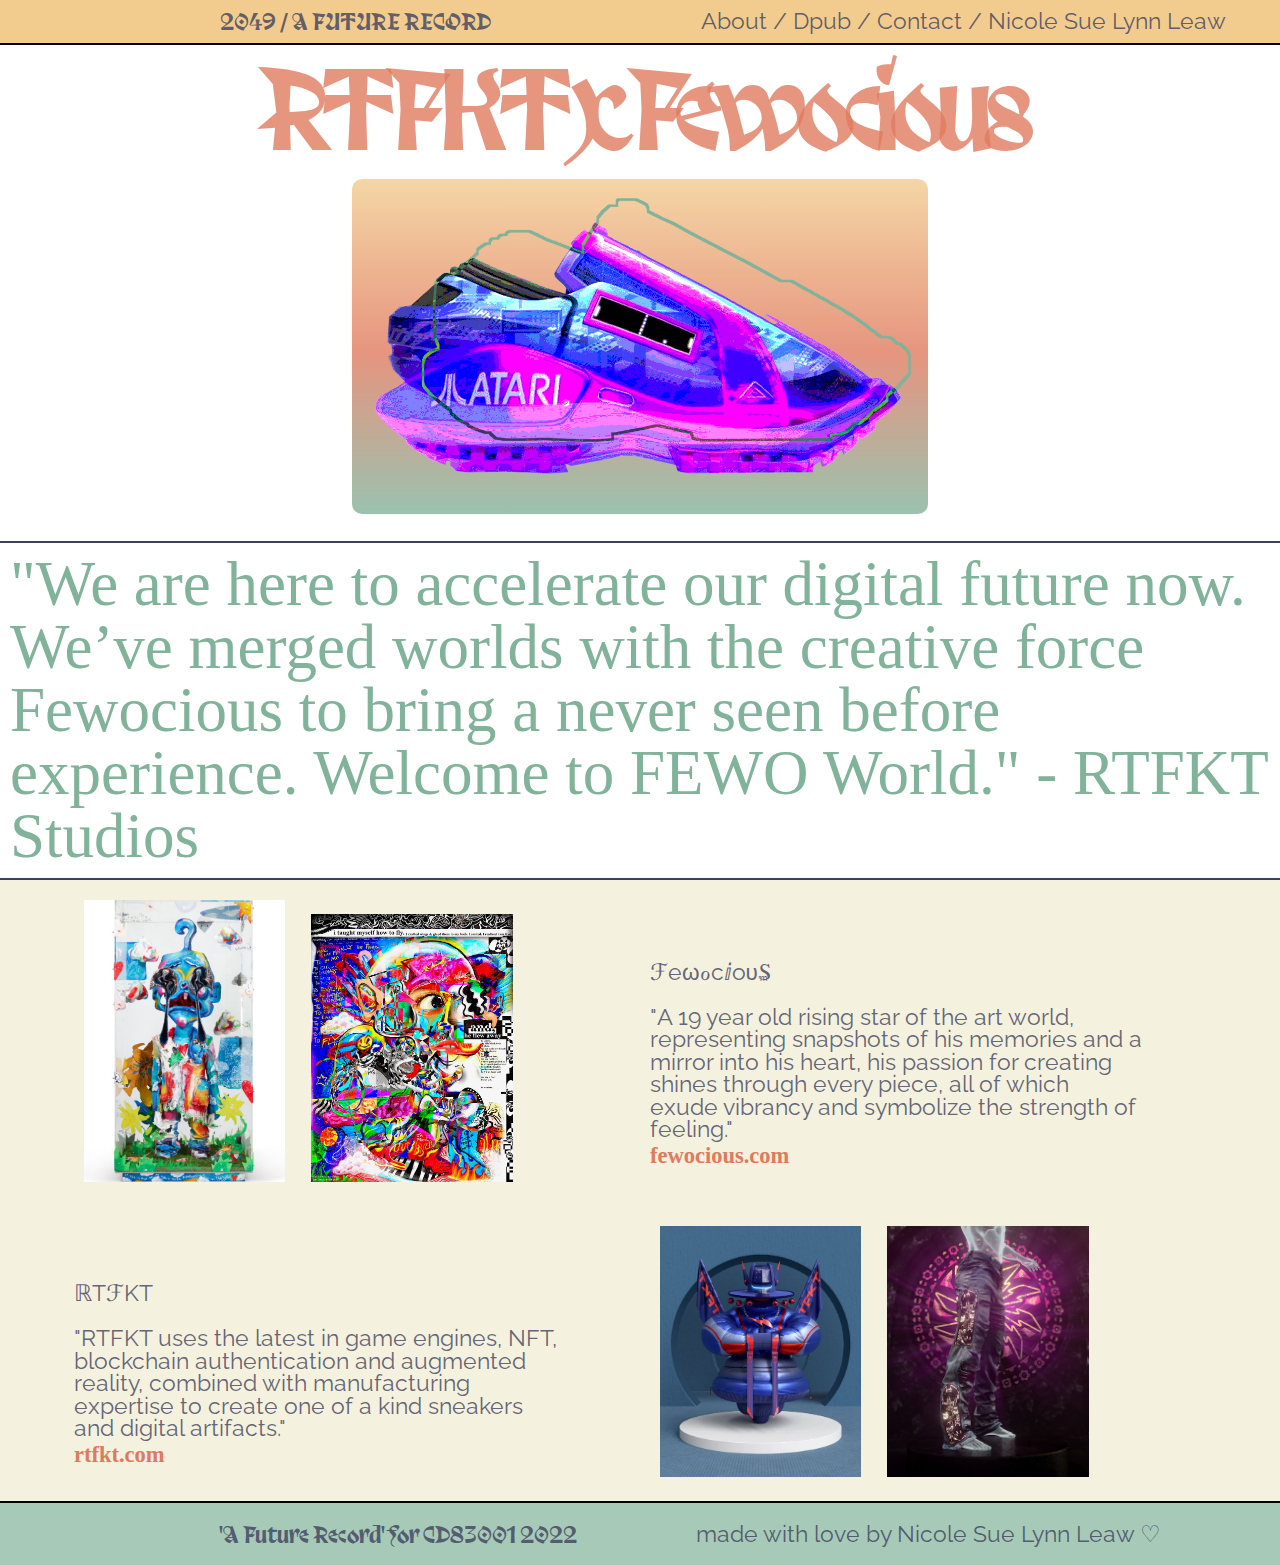
<file: future-record/obj2.html>
<!DOCTYPE html>
<html lang="en">
<head>
    <meta charset="UTF-8">
    <meta http-equiv="X-UA-Compatible" content="IE=edge">
    <meta name="viewport" content="width=device-width, initial-scale=1.0">
    <title>OBJECT FEATURE 2</title>

    <link rel="stylesheet" href="reset.css">
    <link rel="stylesheet" href="style.css">

    <style>
        @import url('https://fonts.googleapis.com/css2?family=Raleway&display=swap');

        div.note {
            text-align: left;
            margin-left: 5%; }
        div.footnote {
            display: flex;
            align-items:center;
        }
            
        div.title {
            font-size: 12vmin;
            letter-spacing: -11px;
            padding-top: 4%; }
        
        img:hover {
            box-shadow: none;
        }
        .footnote img {
            width: 45%;
        }
        div.big {
            width: 45%;
        }

    </style>
</head>

<body>
    <div class="header">
        <div class="logo">
            <a href="index.html">2049 / A FUTURE RECORD</a>
        </div>
        <div class="nav">
            About / Dpub / Contact / Nicole Sue Lynn Leaw
        </div>
    </div>

<div class="title">
    RTFKT x Fewocious
</div>

<div class="big">
    <img src="images/9c.png" alt="">
</div>
    <div class="scroll-box">
        <div class="scroll-t">
            "We are here to accelerate our digital future now. We’ve merged worlds with the creative force Fewocious to bring a never seen before experience. Welcome to FEWO World." - RTFKT Studios
        </div>
    </div>

    <div class="footnote">
        <div class="note">
            <img src="images/obj3.jpg">
            <img src="images/obj3a.jpg">
        </div>
        <div class="note">
            <br><br>
            ℱeωℴcⅈoυ₷
            <br><br>
            "A 19 year old rising star of the art world, representing snapshots of his memories and a mirror into his heart, his passion for creating shines through every piece, all of which exude vibrancy and symbolize the strength of feeling."
            <br>
            <a href="https://fewocious.com/" class="href">fewocious.com</a>
        </div>
    </div>
    <div class="footnote">
        <div class="note">
            <br><br>
            ℝTℱKT
            <br><br>
            "RTFKT uses the latest in game engines, NFT, blockchain authentication and augmented reality, combined with manufacturing expertise to create one of a kind sneakers and digital artifacts."
            <br>
            <a href="https://rtfkt.com/" class="href">rtfkt.com</a>
        </div>
        <div class="note">
            <img src="images/obj4.jpg" alt="">
            <img src="images/obj4a.PNG" alt="">
        </div>
    </div>

</body>

<footer>
    <div class="logo">
        'A Future Record' for CDS3001 2022
    </div>
    <div class="nav">
        made with love by Nicole Sue Lynn Leaw ♡
    </div>
</footer>

</html>
</file>
<file: future-record/style.css>
@font-face {
    font-family: '1';
    src: url('trickster.woff') format('woff'); }
::selection {
    color: rgb(244, 241, 222);
    background: #81B29A; }
::-webkit-scrollbar {
    background-color: #E07A5F;
    width: 6px; }
::-webkit-scrollbar-thumb{
    background-color: rgba(0, 0, 0, 0.5);
    }

body {
    background-color:white;
    color: rgba(61, 64, 91, 0.8);
    font-family: 'Raleway', sans-serif;
    font-size: 2.5vmin;
    transition: 1s;
   /* color: #F4F1DE; */
}

a {
    color:#E07A5F;
    text-decoration: none;
    transition: 0.5s;
}
a:hover {
    text-decoration:underline;
    color: #F2CC8F;
    transition: 1s;
}

div.header {
    display: flex;
    flex-wrap: wrap;
    background-color: rgb(242, 204, 143);
    border-bottom: 2px solid black;
    position: fixed;
    z-index: 1;
    width: 100%;
    padding-left: 8%;
}
div.header a {
    color: rgba(61, 64, 91, 0.8); }
div.header a:hover {
    color:#E07A5F; }

div.logo {
    padding: 10px;
    width: 50%;
    font-family: '1';
    padding-left: 10%;
}
div.nav {
    padding: 10px;
    width: 50%;
}

div.masthead {
    padding: 10vmin;
    font-size: 8vw;
    text-align: center;
    user-select: none;
    font-family: '1';
    /*background: linear-gradient(0deg, rgba(61, 64, 91) 0%, rgba(224,122,95,1) 48%, rgba(129, 178, 154) 100%);
    -webkit-background-clip: text; 
    -webkit-text-fill-color: transparent; */
    text-shadow: 0px 0px 10px rgba(0, 0, 0, 0.8);
    color: rgb(255, 255, 255);
}
div.mastimg {
    z-index: -1;
    position: absolute;
    opacity: 100%;
    background: linear-gradient(0deg, #F2CC8F 0%, rgba(224,122,95,1) 48%, rgba(129, 178, 154) 100%);
}
.mastimg img {
    opacity: 40%;
    margin-top: -32vmin;
}

div.scroll-box{
    border-top: 2px solid #3D405B;
    border-bottom: 2px solid #3D405B;
    overflow: hidden;
}
@keyframes scroll{
    0% {transform: translateX(100%);}
    100% {transform: translateX(-100%);} }
div.scroll-t {
    animation: scroll 40s linear infinite;
    font-family: Times;
    font-size: 7vmin;
    color: rgb(129, 178, 154);
    padding: 10px;
}
div.scroll-t1 {
    animation: scroll 20s linear infinite;
    font-family: Times;
    font-size: 7vmin;
    color: rgb(129, 178, 154);
    padding: 10px;
}

div.about {
    color: rgb(129, 178, 154);
    padding: 30px;
    font-family: Times;
    font-size: 7vmin;
    padding-bottom: 20px;
}

div.footnote {
    display: flex;
    flex-wrap: wrap;
    background-color: #F4F1DE;
}

div.note.small {
    width: 15%; }
div.note {
    width: 40%;
    padding: 10px;
}
.note a {
    font-family: Times;
    font-weight: bold;
    line-height: 130%;
}

div.title {
    font-family: '1';
    font-size: 16vmin;
    letter-spacing: -15px;
    color: rgba(224, 123, 95, 0.8);
    text-align: center;
    padding: 20px;
}
div.keywords {
    font-size: 6vmin;
    font-family: Times;
    text-align: center;
    color: rgb(129, 178, 154);
    padding-bottom: 30px;
    margin-top: -20px;
}

img {
    max-width: 100%;
    opacity: 1;
    transition: 1s;
    padding: 10px;
}
div.container img {
    background: linear-gradient(360deg, rgba(129,178,154,1) 0%, rgba(224,122,95,1) 48%, rgba(242,204,143,1) 100%);
    border-radius: 10px;
}
div.full img {
    background: linear-gradient(360deg, rgba(129,178,154,1) 0%, rgba(224,122,95,1) 48%, rgba(242,204,143,1) 100%);
    border-radius: 10px;
}
img:hover{
    box-shadow: 15px -15px rgba(129, 178, 154,0.3);
    transition: 1s;
}

div.container {
    display: flex;
    flex-wrap: wrap;
    align-items:center;
    padding-bottom: 10px;
}

div.item {
    width: 30%;
    font-size: 2vmin;
    line-height: 3vmin;
    margin-left: 5vmin;
    text-align: center;
}

div.num {
    font-family: '1';
    font-size: 6vmin;
    line-height: 8vmin;
}
div.full {
    padding-bottom: 30px;
    text-align: center;
    opacity: 0.8;
    transition: 0.5s;
    border-radius: 10px;
}
div.full:hover {
    opacity: 1;
    transition: 0.5s;
}

footer {
    display: flex;
    flex-wrap: wrap;
    border-top: 2px solid black;
    padding: 10px;
    background-color: rgba(129, 178, 154, 0.7);;
    padding-left: 8%;

}

div.big {
    width: 75%;
    margin:auto;
    background: linear-gradient(360deg, rgba(129,178,154,0.8) 0%, rgba(224,122,95,0.8) 48%, rgba(242,204,143,0.8) 100%);
    border-radius: 10px;
    margin-bottom: 3vmin;

}

div.full {
    width: 95%;
    padding: 10px;
    margin: auto;
    border: 2px solid black;
    background-color: rgba(242, 204, 143, 0.3);
    margin-bottom: 3vmin;
}
</file>
<file: poster1/style.css>
@font-face {
    font-family: 'custom';
    src: url('avara.woff') format('woff');
}
/* GENERAL */
body {
    background-color: black;
    font-family: "custom";
    padding-left: 20%;
    padding-top: 2%;
    overflow: hidden; }

button {
    background-color: black;
    border: none;
    color: white;
    position:fixed;
    top: 0; left: 0;
    font-size: 4vmin;
    font-family: monospace; }
button:hover {
    opacity: 50%; }

/* SECTIONS */
div.info{
    position: fixed;
    color: white;
    left: 5%;
    opacity: 90%;
    padding-right: 85%;
    margin-top: 4vmin;
    font-size: 3vmin; }

div.small {
    font-size: 2vmin;
    text-align: center;
    padding: 2vmin;
    border-top: 1px solid black; }

div.poster {
    background-color: black;
    width: 75%;
    border: 1px solid white;
    transition: 1s; }

div.text {
    text-align: center;
    text-transform: uppercase;
    transition: 1s;
    padding: 5px; }

    
/* RULES */
div.text.one{
    font-size: 2vmin; }
div.text.two {
    font-size: 6vmin; }
div.text.three {
    font-size: 9vmin; }

div.text.a {
    transform: skew(-20deg); }
div.text.b {
    transform: skew(0deg); }
div.text.c {
    transform: skew(20deg); }

div.text.x {
    color: white; }
div.text.y {
    color: darkcyan; }
div.text.z {
    color: darkorange; }
</file>
<file: poster2/style.css>
@font-face {
    font-family: '1';
    src: url('trickster.woff') format('woff');
}
@font-face {
    font-family: '2';
    src: url('grotesk.woff') format('woff');
}

/* GENERAL */
body {
    background-color: white;
    transition: 1s;
    overflow: hidden; }
div {
    transition: 1s; }

button {
    background-color: rgba(255, 255, 255, 0);
    border: none;
    font-family: monospace;
    font-size: 4vmin;
    position: fixed; 
    top: 0%;}
button:hover {
        opacity: 50%; }

/* SECTIONS */
div.info{
    text-align:right;
    font-size: 5vmin; 
    font-family: '1';
    position: fixed;
    margin-left: 85%; 
padding-right: 5vmin;}
div.poster {
    margin-top: 10vmin;
}
div.text {
    text-align: center;
    color: white;
    font-size: 8vmin;
    padding-top: 1vmin; padding-bottom: 2vmin;
    margin-right: 50vmin;
    background-color: black;
    border-radius: 50vmin;
}

    
/* RULES */
div.text.one{
    font-family: '1'; }
div.text.two {
    font-family:courier;}
div.text.three {
    font-family: '2'; }

div.text.a {
    transform:scaleY(0.6); }
div.text.b {
    transform:scaleY(1); }
div.text.c {
    transform:scaleY(2); }

div.text.x {
    opacity: 0.6;}
div.text.y {
    opacity: 0.75;}
div.text.z {
    opacity: 0.95;}
</file>
<file: poster3/style.css>
@font-face {
    font-family: '1';
    src: url('basteleur.woff') format('woff');
}

/* GENERAL */
body {
    background-color: pink;
    transition: 1s;
    overflow:hidden;
    font-family: '1';}
div {
    transition: 1s; }

button {
    color: white;
    background-color: rgba(255, 255, 255, 0);
    border: none;
    font-family: monospace;
    font-size: 4vmin;
    position: fixed; }
button:hover {
        opacity: 50%; }

/* SECTIONS */
div.info{
    font-family: '1';
    color: white;
    position: fixed;
    left: 80%;
    bottom: 10%;
    transform: rotate(270deg);}

div.poster {
    margin-top: 2vmin;
    margin-bottom: 5vmin;
    margin-left: 5vmin;
    margin-right: 5vmin;}

div.text {
    font-size: 10vmin;
    text-align: center;
    color: rgba(255, 255, 255, 0.8);
}

    
/* RULES */
div.text.one{
    letter-spacing: 0vmin;}
div.text.two {
    letter-spacing: -1vmin; }
div.text.three {
    letter-spacing: 2vmin;}

div.text.a {
    transform:translateX(-10vmin); }
div.text.b {
    transform:translateX(0vmin); }
div.text.c {
    transform:translateX(10vmin); }

div.text.x {
    text-shadow: 5px 5px 1px rgba(255, 1, 98, 1);}
div.text.y {
    text-shadow: 5px 5px 1px rgb(255, 232, 21);}
div.text.z {
    text-shadow: 5px 5px 1px rgba(0, 204, 255, 1);}
</file>
<file: poster4/style.css>
@font-face {
    font-family: '1';
    src: url('picnic.woff') format('woff');
}

/* GENERAL */
body {
    background-color: rgb(86, 142, 160);
    color: black;
    overflow: hidden;
}

button {
    background-color: rgba(0, 0, 0, 0);
    border: none;
    position:fixed;
    top: 0; left: 0;
    font-size: 4vmin;
    font-family: 'monospace'; }
button a {
    text-decoration: none;
    color: black;
}
button:hover {
    opacity: 50%; }

/* SECTIONS */
div.container {
    display: flex;
    flex-wrap: wrap;
    font-family: '1';
    margin-top: 15min;
    padding: 2vmin; }
div.col {
    font-size: 6vmin;
    transition: 1s; }

div.text {
    text-shadow: 2px 4px 5px rgba(0, 0, 0, 0.5);
    border-radius: 100px;
    text-align: center;
    padding: 2vmin;
    margin-left: 30px;
    margin-bottom: 20px;
    background-color: rgba(255, 255, 255, 0.2);
    box-shadow: 5px 10px 6px 6px rgba(0, 0, 0, 0.8); }

h1 {
    left: 10%;
    font-size: 2vmin;
    font-family: monospace;
    position: fixed;
}

/* WIDTH */
div.w1-1 {
        width: 20%; }
div.w1-2 {
    width: 45%; }
div.w1-3 {
        width: 70%; }

div.w2-1 {
    width: 15%; }
div.w2-2 {
    width: 75%; }


/* RULES */
div.text.one{
    font-size: 4vmin;}
div.text.two {
    font-size: 7vmin; }
div.text.three {
    font-size: 10vmin;}

div.text.a{
    transform: translateX(-8vmin);}
div.text.b {
    transform: translateX(0vmin);}
div.text.c {
    transform: translateX(8vmin);}
</file>
<file: poster5/style.css>
@font-face {
    font-family: '1';
    src: url('cloud.woff') format('woff');
}

/* GENERAL */
body {
    overflow: hidden;
    background-color: rgba(0, 0, 0, 1);
}

button {
    background-color: rgba(0, 0, 0, 0);
    border: none;
    position:fixed;
    top: 0; left: 0;
    font-size: 4vmin;
    font-family: 'monospace'; }
button a {
    text-decoration: none;
    color: white;
}
button:hover {
    opacity: 50%; }

/* SECTIONS */
div.container {
    display: flex;
    flex-wrap: wrap; 
    margin-top: 5vmin;
    margin-left: 10%;
    font-weight: bolder;
    font-family: '1'; }
div.col {
    transition: 1s;
    padding: 2vmin;
}

div.text {
    color: black;
    text-align: center;
    padding: 2vmin;
    margin: 20px;
    border-radius: 0vmin;
    margin-top: 2vmin;
    text-shadow: 1px 1px 2px rgba(0, 0, 0, 0.9);
}

h1 {
    font-family: '1';
    font-size: 3vmin;
    position: fixed;
    top: 0%;
    color: rgba(255, 255, 255, 0.8);
    font-weight: lighter;
    text-align: right;
    margin-left: 80%;
}

/* WIDTH */
div.w1-1 {
        width: 20%; }
div.w1-2 {
    width: 45%; }
div.w1-3 {
        width: 70%; }

div.w2-1 {
    width: 15%; }
div.w2-2 {
    width: 75%; }


/* RULES */
div.text.one{
    background: linear-gradient(90deg, rgba(218,77,127,1) 0%, rgba(110,225,255,1) 50%, rgba(255,176,57,1) 100%); }
div.text.two {
    background: linear-gradient(90deg, rgba(255,176,57,1) 0%, rgba(218,77,127,1) 50%, rgba(110,225,255,1) 100%); }
div.text.three {
    background: linear-gradient(90deg, rgba(110,225,255,1) 0%, rgba(255,176,57,1) 50%, rgba(218,77,127,1) 100%); }

div.text.a{
    transform: rotate(-90deg); }
    
div.text.b {
    transform: rotate(0deg);}
div.text.c {
    transform: rotate(90deg);}

div.text.x{
    font-size: 6vmin; }
div.text.y {
    font-size: 8vmin; }
div.text.z {
    font-size: 10vmin; }
</file>
<file: pposter1/style.css>
@font-face {
    font-family: '1';
    src: url('mrpixel.woff') format('woff');
}
@keyframes wiggle {
    0% { }
    35% {transform: skew(10deg); }
    70% {transform: skew(-10deg); }
    95% {transform: skew(10deg);} 
}

/* GENERAL */
body {
    overflow: hidden; 
    background-image: url("bg2.png");
    background-repeat: no-repeat;
    background-size: cover;
    background-position: center;
    background-color: rgba(112,109,235,255);
}
div {
    transition: 1s;
}

button {
    background-color: rgba(0, 0, 0, 0);
    border: none;
    position:fixed;
    top: 0; left: 0;
    font-size: 4vmin;
    font-family: '1'; }
button a {
    text-decoration: none;
    color: black;
}
button:hover {
    opacity: 50%; }

/* SECTIONS */
div.container {
    display: flex;
    flex-wrap: wrap; 
    animation: wiggle 10s infinite alternate;
    width: 75%;
    margin-left: 15%; }

div.text {
    background-image: url("bg1.png"); 
    background-size:cover;
    box-shadow: 3px 3px 1px rgba(0, 0, 0, 0.8);
    font-family: '1';
    font-size: 7vmin;
    margin-bottom: 10vmin;
    margin-right: 2vmin;
    text-align: center;
    color: lightskyblue; }

h1 {
    font-family: '1';
    font-size: 2vmin;
    color: black;
    text-align: right;
    position: fixed;
    left: 8%;
    bottom: 0%;}

/* WIDTH */
div.w1-1 {
        width: 20%; }
div.w1-2 {
    width: 45%; }
div.w1-3 {
        width: 70%; }

div.w2-1 {
    width: 15%; }
div.w2-2 {
    width: 75%; }

/*RULES */
div.text.one{
    transform: translateY(15vmin); }
div.text.two {
    transform: translateY(-15vmin);  }
div.text.three {
    transform: translateY(2vmin);  }

div.text.a {
    opacity: 1; }
div.text.b {
    opacity: 0.8; }
div.text.c {
    opacity: 0.4; }
</file>
